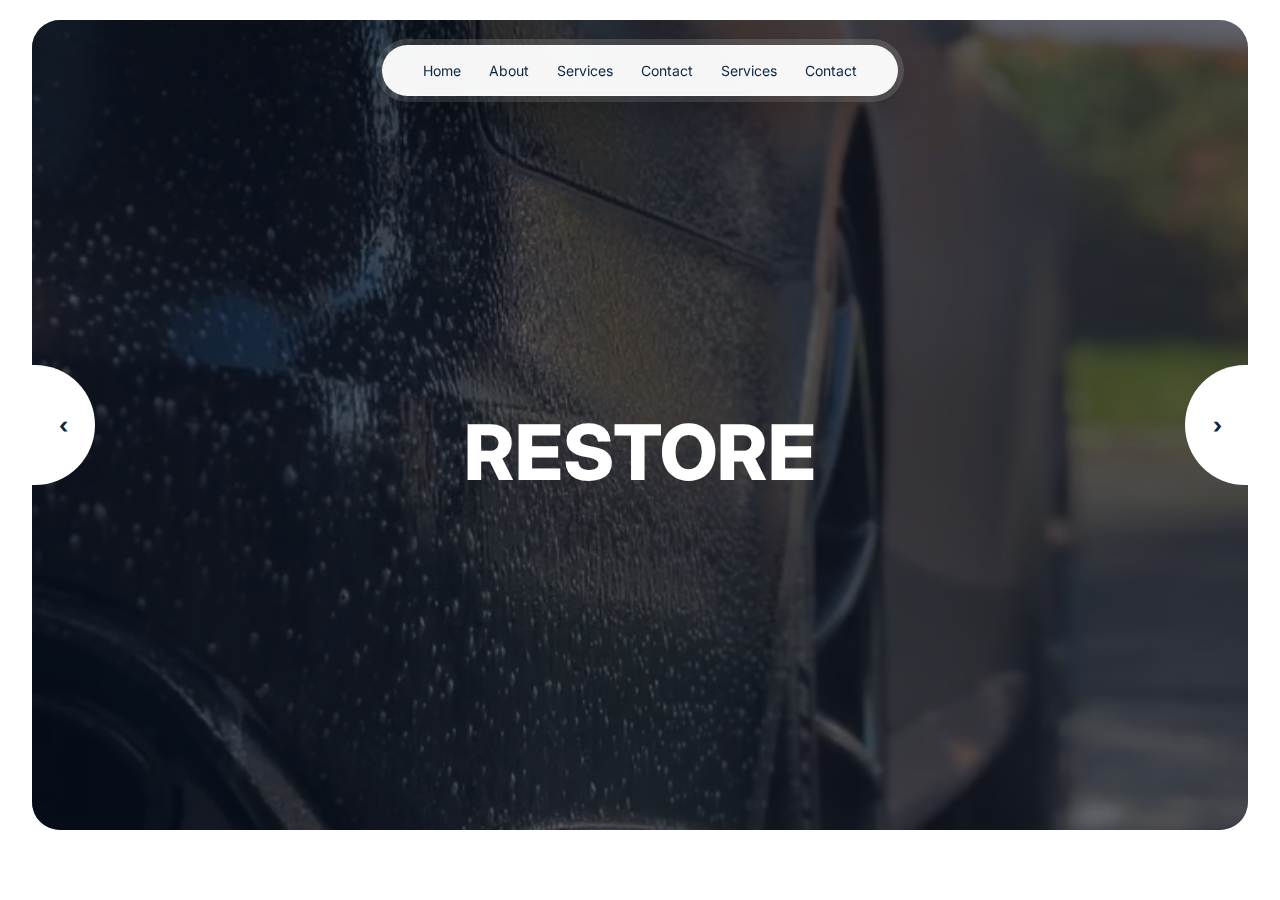
<file: public/index.html>
<!DOCTYPE html>
<html lang="en">
<head>
<meta charset="UTF-8">
<title>Auto Care Landing</title>
<meta name="viewport" content="width=device-width, initial-scale=1.0">

<link href="https://fonts.googleapis.com/css2?family=Inter:wght@300;400;500;600;700;800&display=swap" rel="stylesheet">

<style>
* {
  margin: 0;
  padding: 0;
  box-sizing: border-box;
  font-family: 'Inter', sans-serif;
}

body {
  background: white;
}

/* ================= HERO WRAPPER ================= */
.hero-wrapper {
  position: relative;
  width: 95%;
  margin: 20px auto;
  border-radius: 28px;
  overflow: hidden;
}

/* ================= HERO ================= */
.hero {
  position: relative;
  height: 90vh;
  padding-top: 80px;
  overflow: hidden;
}

/* 🎬 VIDEO */
.hero video {
  position: absolute;
  inset: 0;
  width: 100%;
  height: 100%;
  object-fit: cover;
  transform: scale(1); /* less zoom */
  transition: opacity 0.4s ease;
  z-index: 0;
}

/* dark overlay */
.hero::before {
  content: "";
  position: absolute;
  inset: 0;
  background: rgba(9, 16, 27, 0.65);
  z-index: 1;
}

/* ================= NAVBAR ================= */
.navbar-container {
  position: absolute;
  top: 25px;
  left: 50%;
  transform: translateX(-50%);
  z-index: 10;
}

.navbar {
  background: rgba(255,255,255,0.96);
  backdrop-filter: blur(12px);
  border-radius: 60px;
  padding: 16px 40px;
  display: flex;
  gap: 28px;
  align-items: center;

  box-shadow:
    0 15px 40px rgba(0,0,0,0.25),
    0 0 0 6px rgba(255,255,255,0.15);

  border: 1px solid rgba(255,255,255,0.4);
}

.navbar a {
  text-decoration: none;
  font-size: 14px;
  color: #0a2540;
}

/* ================= HERO CONTENT ================= */
.hero-content {
  position: relative;
  z-index: 2;
  height: 100%;
  display: flex;
  flex-direction: column;
  justify-content: center;
  align-items: center;
  text-align: center;
  color: #fff;
}

.hero-title {
  font-size: clamp(42px, 6vw, 82px);
  font-weight: 800;
  margin-bottom: 25px;
}

/* ================= SIDE BUTTONS ================= */
.slider-btn {
  position: absolute;
  top: 50%;
  transform: translateY(-50%);
  width: 64px;
  height: 120px;
  background: #fff;
  display: flex;
  align-items: center;
  justify-content: center;
  color: #0a2540;
  font-size: 22px;
  font-weight: bold;
  cursor: pointer;
  z-index: 5;
  user-select: none;
}

.slider-btn.left {
  left: -1px;
  border-radius: 0 60px 60px 0;
}

.slider-btn.right {
  right: -1px;
  border-radius: 60px 0 0 60px;
}
</style>
</head>

<body>

<div class="hero-wrapper">

  <section class="hero">

    <!-- ONE VIDEO ONLY -->
    <video id="heroVideo" autoplay muted loop playsinline></video>

    <!-- NAVBAR -->
    <div class="navbar-container">
      <nav class="navbar">
        <a href="#">Home</a>
        <a href="#">About</a>
        <a href="#">Services</a>
        <a href="#">Contact</a>
          <a href="#">Services</a>
        <a href="#">Contact</a>
      </nav>
    </div>

    <!-- SLIDER BUTTONS -->
    <div class="slider-btn left" id="prevBtn">‹</div>
    <div class="slider-btn right" id="nextBtn">›</div>

    <!-- CONTENT -->
    <div class="hero-content">
      <h1 class="hero-title">RESTORE</h1>
    </div>

  </section>
</div>


<!-- ================= JAVASCRIPT SLIDER ================= -->
<script>
const videos = [
  "Assets/vedio.mp4",
  "Assets/vedio2.mp4",
  "Assets/vedio3.mp4"
];

const videoEl = document.getElementById("heroVideo");
const nextBtn = document.getElementById("nextBtn");
const prevBtn = document.getElementById("prevBtn");

let index = 0;

/* load first */
videoEl.src = videos[index];

function changeVideo(newIndex){
  videoEl.style.opacity = 0;

  setTimeout(() => {
    index = (newIndex + videos.length) % videos.length;
    videoEl.src = videos[index];
    videoEl.load();
    videoEl.play();
    videoEl.style.opacity = 1;
  }, 200);
}

nextBtn.onclick = () => changeVideo(index + 1);
prevBtn.onclick = () => changeVideo(index - 1);
</script>

</body>
</html>
</file>
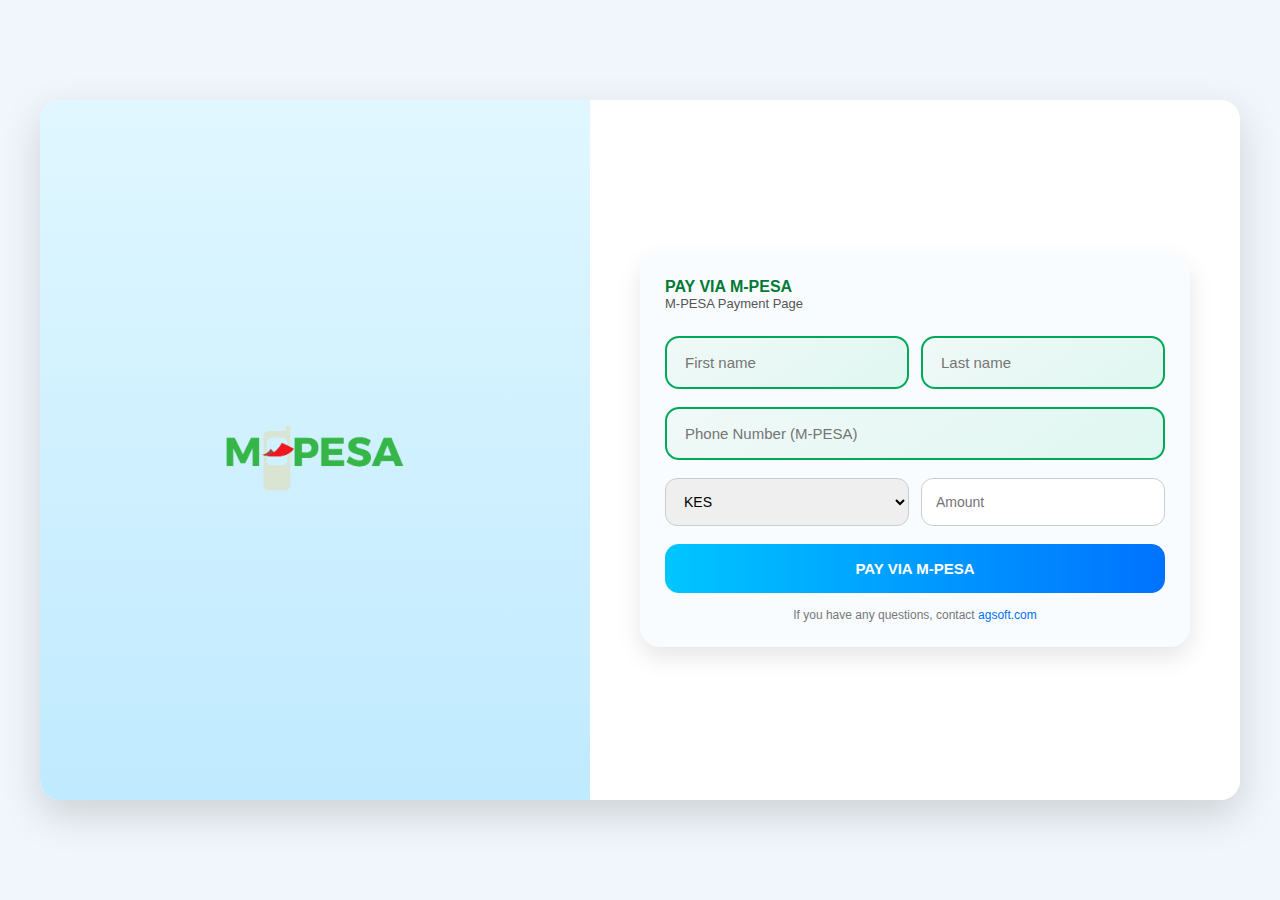
<file: public/paymentmodule.html>
<!DOCTYPE html>
<html lang="en">
<head>
  <meta charset="UTF-8">
  <meta name="viewport" content="width=device-width, initial-scale=1.0">
  <title>M-PESA Payment</title>
  <link rel="stylesheet" href="paymentmodule.css">
</head>
<body>
  <div class="payment-container">

    <!-- Left Section -->
    <div class="left-panel">
      <div class="payment-logos">
        <img src="Assets/M-PESA_LOGO-01.svg.png" alt="M-PESA">
      </div>
    </div>

    <!-- Right Section -->
    <div class="right-panel">
      <div class="payment-card">
        <div class="payment-header">
          <div>
            <p class="title">PAY VIA M-PESA</p>
            <p class="subtitle">M-PESA Payment Page</p>
          </div>
        </div>

        <form id="mpesa-payment-form">
          <div class="input-row">
            <input type="text" placeholder="First name" required>
            <input type="text" placeholder="Last name" required>
          </div>
        
          <input type="tel" placeholder="Phone Number (M-PESA)" required>

          <div class="amount-row">
            <select>
              <option>KES</option>
            </select>
            <input type="number" placeholder="Amount" min="1" required>
          </div>

          <button type="submit" class="pay-btn">PAY VIA M-PESA</button>
        </form>

        <p class="help-text">If you have any questions, contact <a href="mailto:felix@intasend.com">agsoft.com</a></p>
      </div>
    </div>

  </div>

<script>
  document.addEventListener("DOMContentLoaded", () => {
    // Get saved shipping info
    const shippingInfo = JSON.parse(localStorage.getItem("shippingInfo")) || {};

    // Get the form fields
    const firstNameInput = document.querySelector('#mpesa-payment-form input[placeholder="First name"]');
    const lastNameInput = document.querySelector('#mpesa-payment-form input[placeholder="Last name"]');
    const phoneInput = document.querySelector('#mpesa-payment-form input[placeholder="Phone Number (M-PESA)"]');
    const amountInput = document.querySelector('#mpesa-payment-form input[placeholder="Amount"]');

    // Auto-fill the fields if available
    if(shippingInfo.firstName) firstNameInput.value = shippingInfo.firstName;
    if(shippingInfo.lastName) lastNameInput.value = shippingInfo.lastName;
    if(shippingInfo.phone) phoneInput.value = shippingInfo.phone;
    if(shippingInfo.orderTotal) amountInput.value = Math.round(shippingInfo.orderTotal); // Round off

    // Submit event
    document.getElementById('mpesa-payment-form').addEventListener('submit', function(e){
      e.preventDefault();

      // Collect values
      const paymentData = {
        firstName: firstNameInput.value,
        lastName: lastNameInput.value,
        phone: phoneInput.value,
        amount: amountInput.value
      };

      // You can save to localStorage or send to API
      console.log("Payment Data:", paymentData);
      alert(`M-PESA payment of KES ${paymentData.amount} initiated for ${paymentData.firstName} ${paymentData.lastName}. Enter M-pesa Pin.`);
    });
  });
</script>

</body>
</html>
</file>
<file: public/paymentmodule.css>
/* Reset */
* {
  margin: 0;
  padding: 0;
  box-sizing: border-box;
  font-family: -apple-system, BlinkMacSystemFont, 'Inter', sans-serif;
}

body {
  background: #f0f6fb;
  display: flex;
  justify-content: center;
  align-items: center;
  height: 100vh;
}

/* Payment Container */
.payment-container {
  display: flex;
  width: 95%;
  max-width: 1200px;
  min-height: 700px;
  box-shadow: 0 15px 40px rgba(0,0,0,0.15);
  border-radius: 20px;
  overflow: hidden;
  background: #fff;
}

/* Left Panel */
.left-panel {
  flex: 1;
  background: linear-gradient(180deg, #e0f7ff, #c0eaff);
  display: flex;
  justify-content: center;  /* center horizontally */
  align-items: center;      /* center vertically */
  padding: 0;               /* remove extra padding */
}

/* M-PESA Logo */
.payment-logos img {
  height: 140px; /* logo size */
  width: auto;
  transition: transform 0.3s;
}

.payment-logos img:hover {
  transform: scale(1.15);
  filter: drop-shadow(0 5px 10px rgba(0,0,0,0.2));
}



/* M-PESA Logo */
.payment-logos img {
  height: 140px; /* bigger logo */
  width: auto;
  margin-top: 20px;
  transition: transform 0.3s;
}

.payment-logos img:hover {
  transform: scale(1.15);
  filter: drop-shadow(0 5px 10px rgba(0,0,0,0.2));
}

/* Right Panel */
.right-panel {
  flex: 1;
  padding: 50px;
  display: flex;
  justify-content: center;
  align-items: center;
  background: #ffffff;
}

.payment-card {
  width: 100%;
  max-width: 900px;
  padding: 25px;
  border-radius: 20px;
  box-shadow: 0 10px 25px rgba(0,0,0,0.1);
  background: #f9fcff;
  transition: all 0.3s;
}

.payment-card:hover {
  transform: translateY(-3px);
  box-shadow: 0 15px 30px rgba(0,0,0,0.15);
}

.payment-header {
  display: flex;
  align-items: center;
  gap: 12px;
  margin-bottom: 25px;
}

.payment-header .profile-img {
  width: 60px;
  height: 60px;
  border-radius: 15px;
  object-fit: cover;
}

.payment-header .title {
  font-weight: 700;
  font-size: 16px;
  color: #007a33;
}

.payment-header .subtitle {
  font-size: 13px;
  color: #555;
}

/* Form Inputs Creative Style */
#mpesa-payment-form {
  display: flex;
  flex-direction: column;
  gap: 18px;
}

.input-row {
  display: flex;
  gap: 12px;
}

.input-row input {
  flex: 1;
  padding: 16px 18px;
  border-radius: 14px;
  border: 2px solid #00a859;
  font-size: 15px;
  outline: none;
  background: linear-gradient(145deg, #f0f9f7, #e0f7f1);
  transition: all 0.3s;
}

.input-row input:focus {
  border-image: linear-gradient(90deg, #00c6ff, #0072ff) 1;
  background: #e0f7f1;
  box-shadow: 0 6px 15px rgba(0,122,51,0.2);
}

/* Phone Number Input */
input[type="tel"] {
  width: 100%;
  padding: 16px 18px;
  border-radius: 14px;
  border: 2px solid #00a859;
  font-size: 15px;
  outline: none;
  background: linear-gradient(145deg, #f0f9f7, #e0f7f1);
  transition: all 0.3s;
}

input[type="tel"]:focus {
  border-image: linear-gradient(90deg, #00c6ff, #0072ff) 1;
  background: #e0f7f1;
  box-shadow: 0 6px 15px rgba(0,122,51,0.2);
}

/* Amount Row */
.amount-row {
  display: flex;
  gap: 12px;
}

.amount-row input, .amount-row select {
  flex: 1;
  padding: 14px;
  border-radius: 12px;
  border: 1px solid #ccc;
  font-size: 14px;
}

/* Pay Button */
.pay-btn {
  background: linear-gradient(90deg, #00c6ff, #0072ff);
  color: #fff;
  padding: 16px;
  border: none;
  border-radius: 14px;
  cursor: pointer;
  font-weight: 700;
  font-size: 15px;
  transition: all 0.3s;
}

.pay-btn:hover {
  transform: scale(1.05);
  opacity: 0.95;
}

/* Help Text */
.help-text {
  font-size: 12px;
  color: #777;
  margin-top: 15px;
  text-align: center;
}

.help-text a {
  color: #0070f3;
  text-decoration: none;
}

/* Responsive */
@media (max-width: 768px) {
  .payment-container {
    flex-direction: column;
    height: auto;
  }
  .left-panel, .right-panel {
    width: 100%;
    padding: 25px;
  }
  .amount-row {
    flex-direction: column;
  }
  .input-row {
    flex-direction: column;
  }
}
</file>
